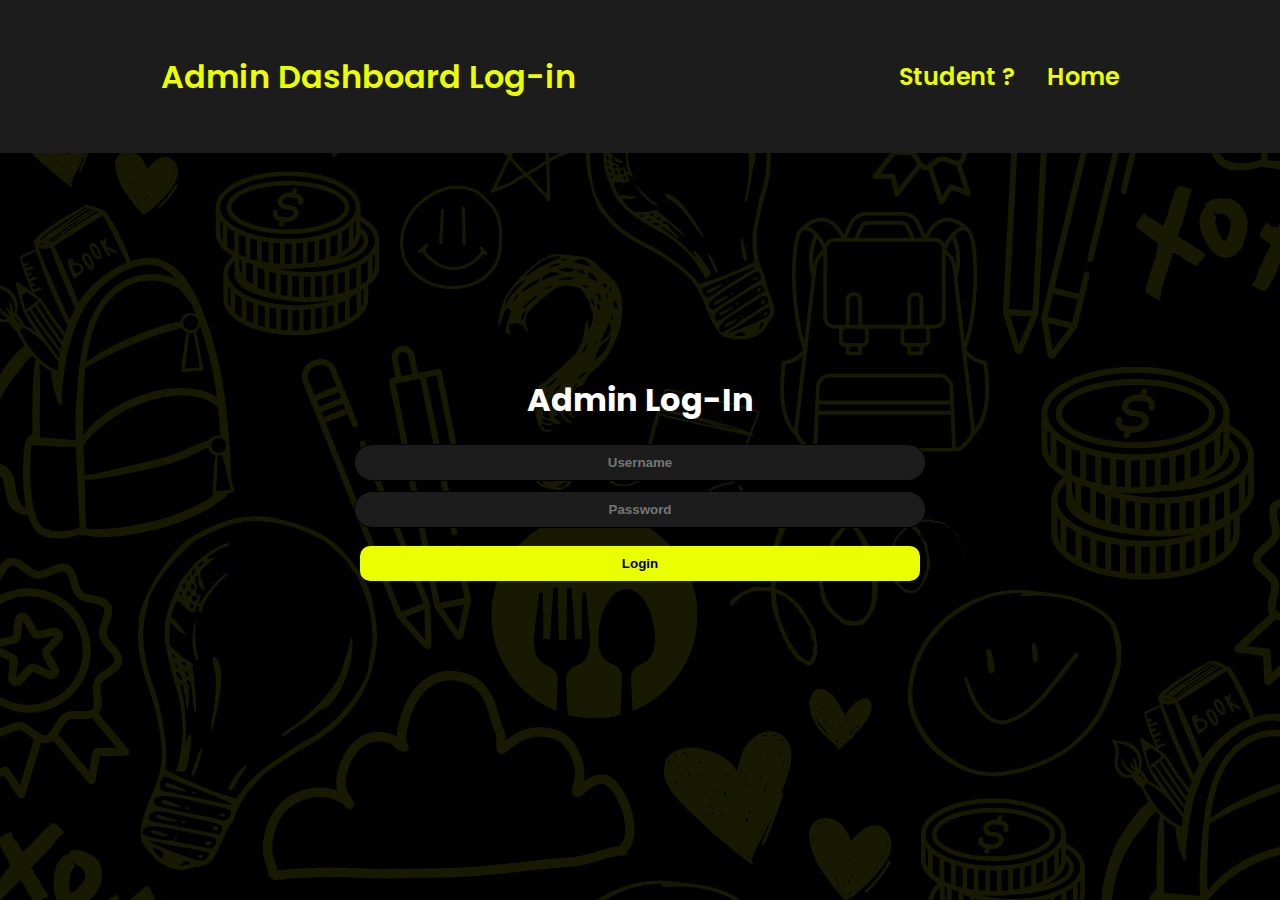
<file: admin_login.html>
<!DOCTYPE html>
<html lang="en">
<head>
    <meta charset="UTF-8">
    <meta name="viewport" content="width=device-width, initial-scale=1.0">
    <title>Admin Login</title>
    <style>   
        @import url('https://fonts.googleapis.com/css2?family=Poppins:wght@300;400;500;600&display=swap');
        
        *{
        margin: 0;
        padding: 0;
        }
    
        body {
        font-family: 'Poppins', sans-serif;
        background-image: url('./assets/admin_background.png');
        }
    
        html {
        scroll-behavior: smooth;
        }
    
        p {
        color: rgb(85, 85, 85);
        }
    
        nav, .nav-links {
        display: flex;
        background-color: rgb(28, 28, 28);
        color: white;
        }
    
        nav {
        justify-content: space-around;
        align-items: center;
        height: 17vh;
        }
    
        .nav-links {
        gap: 2rem;
        list-style: none;
        font-size: 1.5rem;
        align-items: center;
        vertical-align: middle;
    
        }
    
        .nav-links img {
            vertical-align: middle;
            width: 2rem;
            height: 2rem;
        }
    
        a {
        color: rgb(234, 255, 0);
        text-decoration: none;
        text-decoration-color: white;
        font-weight: 600;
        font-size: 1.5rem;
    
        }
    
        a:hover {
        color: rgb(255, 255, 255);
        text-decoration: underline;
        text-underline-offset: 1rem;
        text-decoration-color: rgb(0, 0, 0);
        }
    
        .logo {
        font-size: 2rem;
        left: 0;
        color: rgb(234, 255, 0);
        font-weight: 600;
    
        }
    
        .logo:hover {
        cursor: default;
        transform: scale(1.1);
      
        }
        #Login-Form {
        display: flex;
        justify-content: center;
        align-items: center;
        height: 75vh;
        width: 100w;
        }
    
        .Login-form-container {
            padding: 20px;
            border-radius: 20px;
            width: 550px; /* Adjust the width as needed */
        }
    
        h2 {
            margin-bottom: 20px;
            color: #ffffff;
            text-align: center;
            font-size: 2rem;
        }
    
        .login-form-input-container {
            margin-bottom: 15px;
        }
    
        form {
            display: flex;
            flex-direction: column;
            align-items: center;
        }
    
        input {
            width: 100%;
            align-self: center;
            align-items: center;
            font-weight: 600;
            text-align: center;
            color: white ;
            padding: 10px;
            margin-bottom: 10px;
            background-color: rgb(28, 28, 28);
            border: 0.2px solid rgb(0, 0, 0);
            border-radius: 20px;
        }
    
        .btn {
            background-color: rgb(234, 255, 0);
            color: #000000;
            font-weight: 600;
            margin-top: 0.5rem;
            border: none;
            border-radius: 10px;
            cursor: pointer;
            width: 35rem;
        }
    
        .btn:hover {
            background-color: #ff0101;
            color: white;
        }
    
        </style>
    </head>
    <body>
        <nav id="desktop-nav">
            <div class="logo">Admin Dashboard Log-in</div>
            <div>
                <ul class="nav-links">
                    <li><a href="login.html">Student ?</a></li>
                    <li><a href="index.html">Home</a></li>
                </ul>
            </div>
        </nav>
        <section id="Login-Form">
            <div class="Login-form-container">
                <h2>Admin Log-In</h2>
                <div class="login-form-input-container">
                   <form action="admin_authntication.php" method="post" autocomplete="off">
                    <input type="text" placeholder="Username"  id="Ausername" name="Ausername" required>
                    <input type="password" placeholder="Password" id="Apassword" name="Apassword" required>
                    <div class="button-container">
                        <input type="submit"  value="Login" name="btn" id="btn" class="btn">
                    </div>
                   </form> 
                </div>
            </div>
        </section>
    </body>
    </html>
</file>
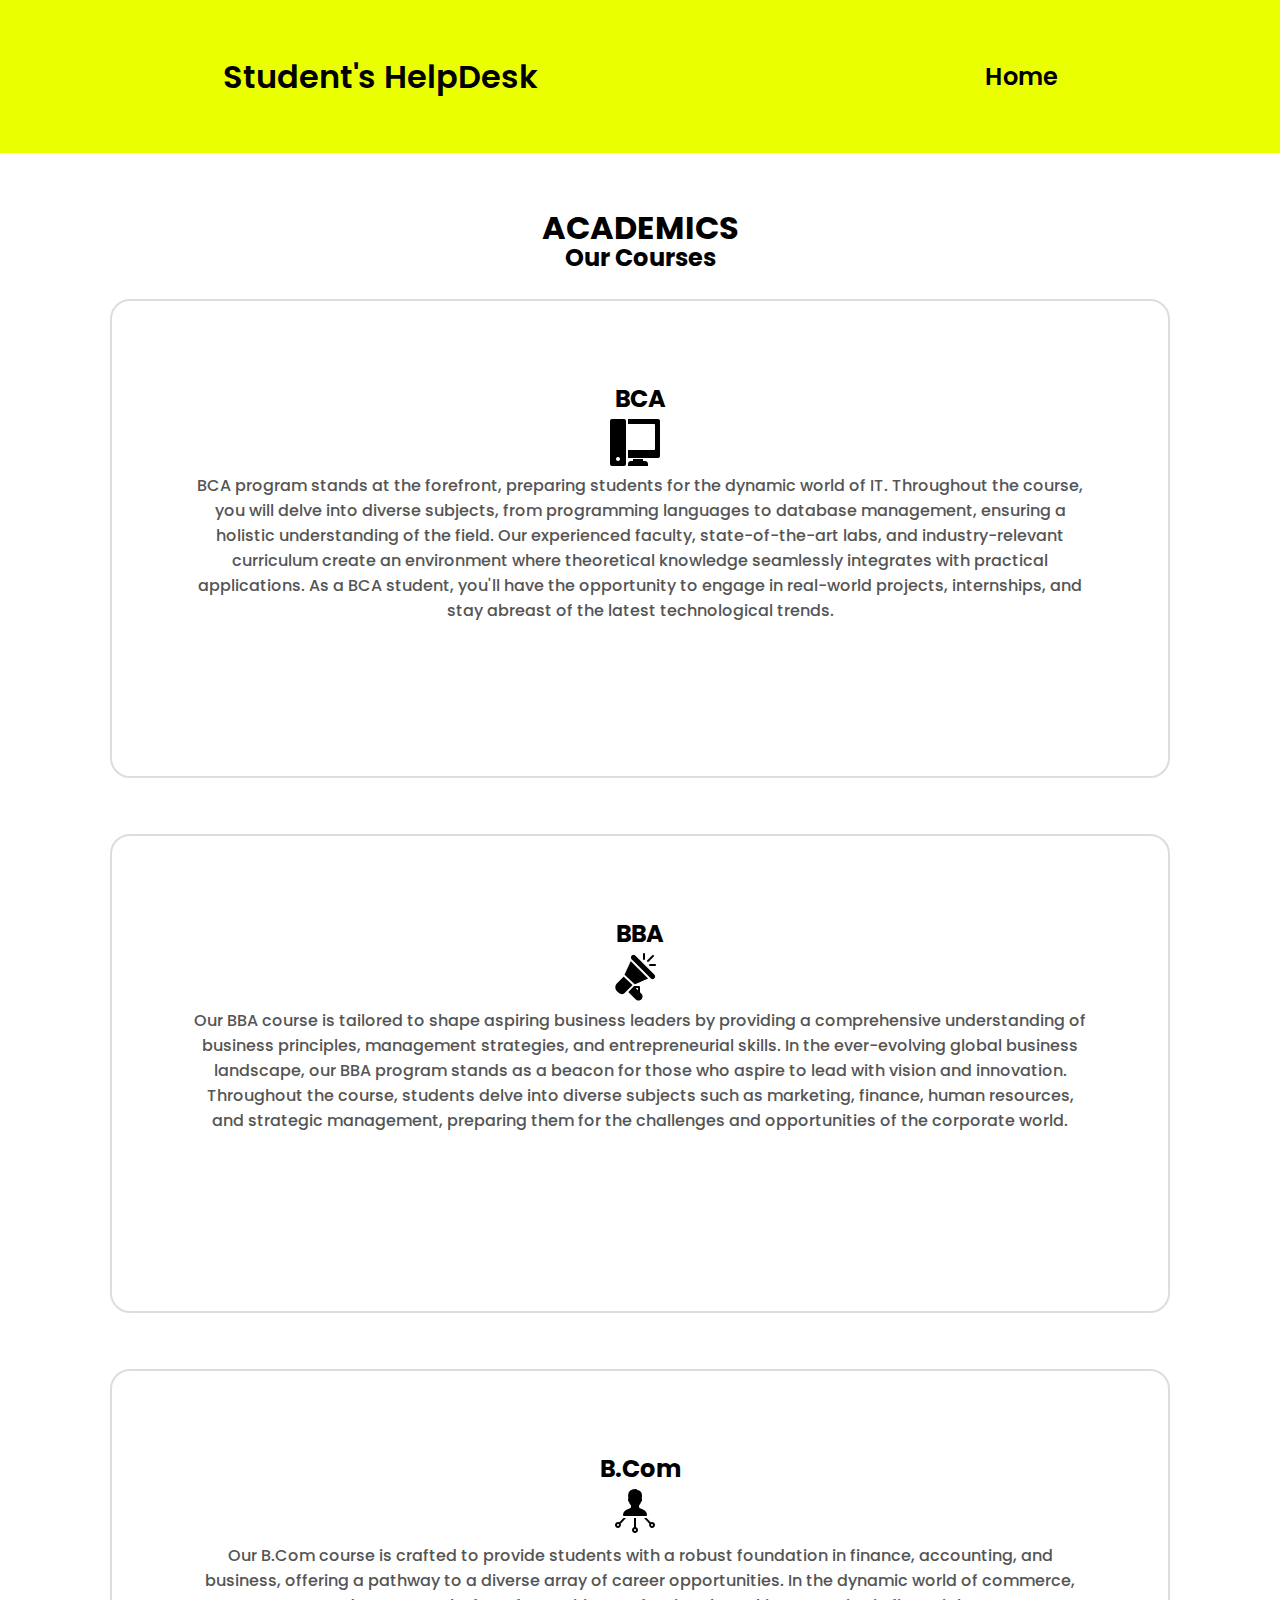
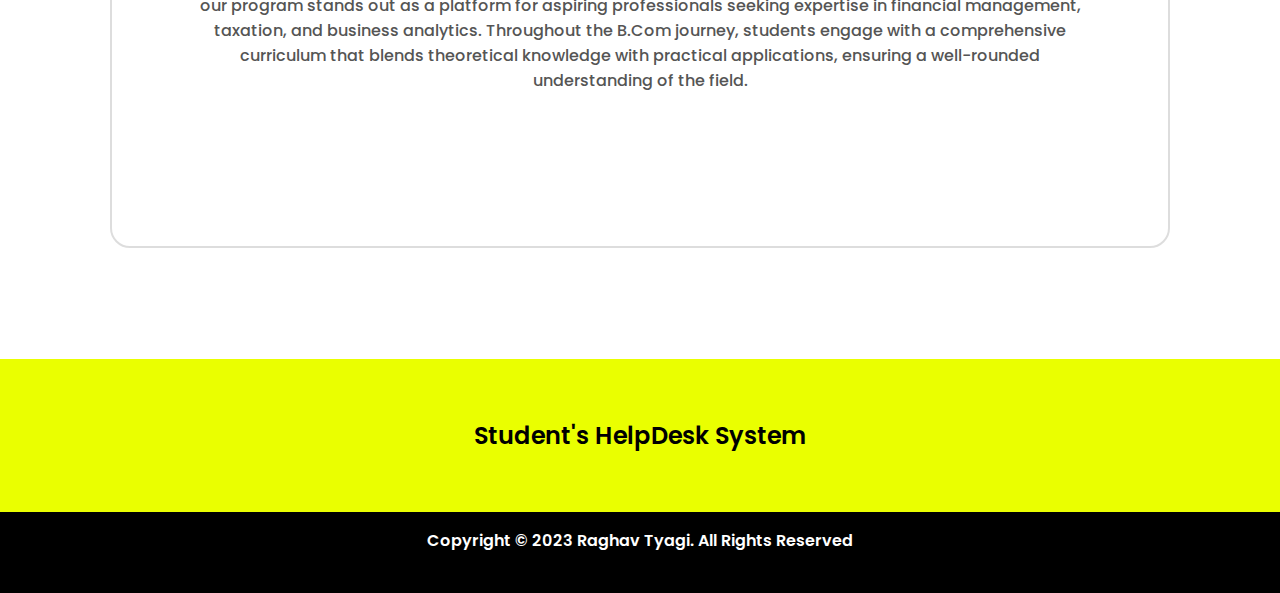
<file: courses.html>
<!DOCTYPE html>
<html lang="en">
<head>
    <meta charset="UTF-8">
    <meta name="viewport" content="width=device-width, initial-scale=1.0">
    <title>Document</title>
    <style>
        @import url('https://fonts.googleapis.com/css2?family=Poppins:wght@300;400;500;600&display=swap');
        *{
            margin: 0;
            padding: 0;
        }

        body {
            font-family: 'Poppins', sans-serif;
            
            
        }

        html {
            scroll-behavior: smooth;
        }

        p {
            color: rgb(85, 85, 85
            );
        }

        /*TRANSITIONS*/

        a, .btn {
            transition: all 300ms ease;

        }

        /* NAV */

        nav, .nav-links {
            display: flex;
            background-color: rgb(234, 255, 0);
            color: white;
        }

        nav {
            justify-content: space-around;
            align-items: center;
            height: 17vh;
        }

        .nav-links {
            gap: 2rem;
            list-style: none;
            font-size: 1.5rem;
            align-items: center;
            vertical-align: middle;
        }



        a {
            color: rgb(0, 0, 0);
            text-decoration: none;
            text-decoration-color: white;
            font-weight: 500;
            font-weight: 600;

        }

        a:hover {
            color: rgb(48, 3, 3);
            text-decoration: underline;
            text-underline-offset: 1rem;
            text-decoration-color: rgb(255, 255, 255);
        }

        .logo {
            font-size: 2rem;
            left: 0;
            color: black;
            font-weight: 600;

        }

        .logo:hover {
            cursor: default;
            transform: scale(1.1);
        
        }
        #Academics {
            padding: 7vh;
        }

        .Academics-title h1 {
            font-size: 2rem;
            line-height: 1.5rem; 
            text-align: center;
        }

        .Academics-title h2 {
            font-size: 1.5rem;
            text-align: center;
        }

        .Course-container {
            display: flex;
            flex-direction: column;
            gap: 2rem;
            align-items: center;
            margin: 1.5rem;
        }


        article {
            width: 70vw;
            row-gap: 3rem;
            height: 35vh;
            text-wrap: wrap;
            margin-bottom: 1.5rem;
            text-align: center;
            transition: transform 0.3s ease-in-out;
            border: 2px solid #ddd;
            padding: 5rem;
            border-radius: 20px;
            font-weight: 500;
            align-items: center;
            
        }

        article:hover {
            background-color: #ffffff; 
            border: 1px solid rgb(234, 255, 0);
            transform: scale(1.1);
        }

        .icon {
            width: 50px;
            height: 50px;
            margin-right: 10px;
        }
        footer {
            height: 26vh;
            margin: 0 1 rem;
            background-color: black;

        }

        footer p {
            text-align: center;
            padding-top: 1rem;
            color: rgb(255, 255, 255);
            font-weight: 600;
        }

        /*drop down menu*/

        .dropdown {
            position: relative;
        }

        .dropdown-content {
            display: none;
            position: absolute;
            background-color: rgb(255, 255, 255);
            min-width: 160px;
            box-shadow: 0 8px 16px 0 rgba(0,0,0,0.2);
            z-index: 1;
        }

        .dropdown:hover .dropdown-content {
            display: flex;
            flex-direction: column;
            gap: 10px;
            padding: 10px;
        }

        .dropdown-content a {
            color: rgb(0, 0, 0);
        }

        .dropdown-content a:hover {
            color: rgb(234, 255, 0);


        }


    </style>
</head>
<body>
    <nav id="desktop-nav">
        <div class="logo">Student's HelpDesk</div>
        <div>
            <ul class="nav-links">
                <li><a href="index.html">Home</a></li>
    
            </ul>
        </div>
    </nav>
    <section id="Academics">
            <div class="Academics-title">
                <h1>ACADEMICS</h1>
                <div class="Academics-Sub-title">
                    <h2>Our Courses</h2>
                </div>
            </div>
            <div class="Academics-course-container">
                <div class="Course-container">
                    <article>
                        <h2>BCA</h2>
                        <img src="./assets/bca.png" alt="Computer Applications" class="icon">
                        <div class="article-text-container">
                            <p>BCA program stands at the forefront, preparing students for the dynamic world of IT. Throughout the course, you will delve into diverse subjects, from programming languages to database management, ensuring a holistic understanding of the field.
                                Our experienced faculty, state-of-the-art labs, and industry-relevant curriculum create an environment where theoretical knowledge seamlessly integrates with practical applications. As a BCA student, you'll have the opportunity to engage in real-world projects, internships, and stay abreast of the latest technological trends.
                            </p>
                        </div>
                    </article>
                    <article>
                        <h2>BBA</h2>
                        <img src="./assets/bba.png" alt="Business Administration" class="icon">
                        <div class="article-text-container">
                            <p>Our BBA course is tailored to shape aspiring business leaders by providing a comprehensive understanding of business principles, management strategies, and entrepreneurial skills.
                                In the ever-evolving global business landscape, our BBA program stands as a beacon for those who aspire to lead with vision and innovation. Throughout the course, students delve into diverse subjects such as marketing, finance, human resources, and strategic management, preparing them for the challenges and opportunities of the corporate world.
                            </p>
                        </div>
                    </article>
                    <article>
                        <h2>B.Com</h2>
                        <img src="./assets/comm.png" alt="Commerce" class="icon">
                        <div class="article-text-container">
                            <p>Our B.Com course is crafted to provide students with a robust foundation in finance, accounting, and business, offering a pathway to a diverse array of career opportunities.
                                In the dynamic world of commerce, our program stands out as a platform for aspiring professionals seeking expertise in financial management, taxation, and business analytics. Throughout the B.Com journey, students engage with a comprehensive curriculum that blends theoretical knowledge with practical applications, ensuring a well-rounded understanding of the field.
                            </p>
                        </div>
                    </article>
                </div>
            </div>
        </div>
    </section>
    <footer>
        <nav>
            <div class="nav-links-container">
                <ul class="nav-links">
                    <li><a>Student's HelpDesk System</a></li>
                </ul> 
            </div>
        </nav>
        <p>Copyright &#169 2023 Raghav Tyagi. All Rights Reserved</p>
    </footer>
</body>
</html>
</file>
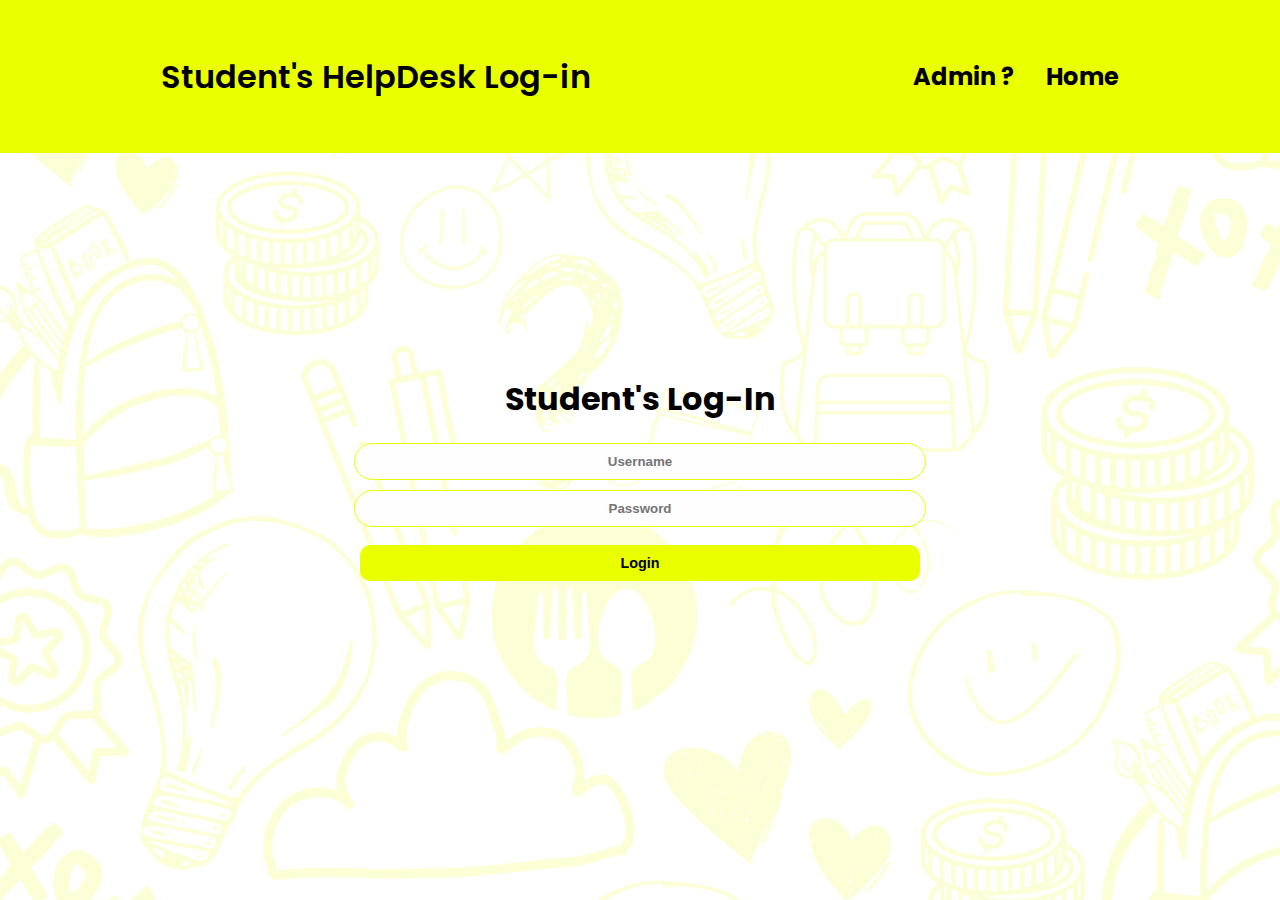
<file: login.html>
<!DOCTYPE html>
<html lang="en">
<head>
    <meta charset="UTF-8">
    <meta name="viewport" content="width=device-width, initial-scale=1.0">
    <title>Login Page</title>
    <style>
        
    @import url('https://fonts.googleapis.com/css2?family=Poppins:wght@300;400;500;600&display=swap');
    
    *{
    margin: 0;
    padding: 0;
    }

    body {
    font-family: 'Poppins', sans-serif;
    background-image: url('./assets/background2.png');

    
    }
    img {
        opacity: 0.5;
    }

    html {
    scroll-behavior: smooth;
    }

    p {
    color: rgb(85, 85, 85);
    }

    nav, .nav-links {
    display: flex;
    background-color: rgb(234, 255, 0);
    color: white;
    }

    nav {
    justify-content: space-around;
    align-items: center;
    height: 17vh;
    }

    .nav-links {
    gap: 2rem;
    list-style: none;
    font-size: 1.5rem;
    align-items: center;
    vertical-align: middle;

    }

    .nav-links img {
        vertical-align: middle;
        width: 2rem;
        height: 2rem;
    }

    a {
    color: rgb(0, 0, 0);
    text-decoration: none;
    text-decoration-color: white;
    font-weight: 700;

    }

    a:hover {
    color: rgb(48, 3, 3);
    text-decoration: underline;
    text-underline-offset: 1rem;
    text-decoration-color: rgb(0, 0, 0);
    }

    .logo {
    font-size: 2rem;
    left: 0;
    color: black;
    font-weight: 600;

    }

    .logo:hover {
    cursor: default;
    transform: scale(1.1);
  
    }
    #Login-Form {
        display: flex;
        justify-content: center;
        align-items: center;
        height: 75vh;
        width: 100w;
    }
    
    .Login-form-container {
            padding: 20px;
            border-radius: 20px;
            width: 550px; /* Adjust the width as needed */
    }
    
    h2 {
            margin-bottom: 20px;
            color: #000000;
            text-align: center;
            font-size: 2rem;
    }
    
    .login-form-input-container {
            margin-bottom: 15px;
    }
    
    form {
            display: flex;
            flex-direction: column;
            align-items: center;

     }
    
    input {
            width: 100%;
            align-self: center;
            align-items: center;
            font-weight: 600;
            text-align: center;
            padding: 10px;
            margin-bottom: 10px;
            background-color: rgb(255, 254, 254);
            border: 0.2px solid rgb(234, 255, 0);
            border-radius: 20px;
    }
    
    .btn {
            background-color: rgb(234, 255, 0);
            color: #000000;
            font-size: 0.9rem;
            font-weight: 700;
            margin-top: 0.5rem;
            border: none;
            border-radius: 10px;
            cursor: pointer;
            width: 35rem;
    }
    
    .btn:hover {
            background-color: #ff0000;
            color: white;
    }
    </style>
</head>
<body>
    <nav id="desktop-nav">
        <div class="logo">Student's HelpDesk Log-in</div>
        <div>
            <ul class="nav-links">
                <li><a href="admin_login.html">Admin ?</a></li>
                <li><a href="index.html">Home</a></li>
            </ul>
        </div>
    </nav>
    <section id="Login-Form">
        <div class="Login-form-container">
            <h2>Student's Log-In</h2>
            <div class="login-form-input-container">
               <form action="student_authentication.php" method="post">
                <input type="text" placeholder="Username"  id="username" name="username" required>
                <input type="password" placeholder="Password" id="password" name="password" required>
                <div class="button-container">
                    <input type="submit"  value="Login" name="btn" id="btn" class="btn">
                </div>
               </form> 
            </div>
        </div>
    </section>
</body>
</html>
</file>
